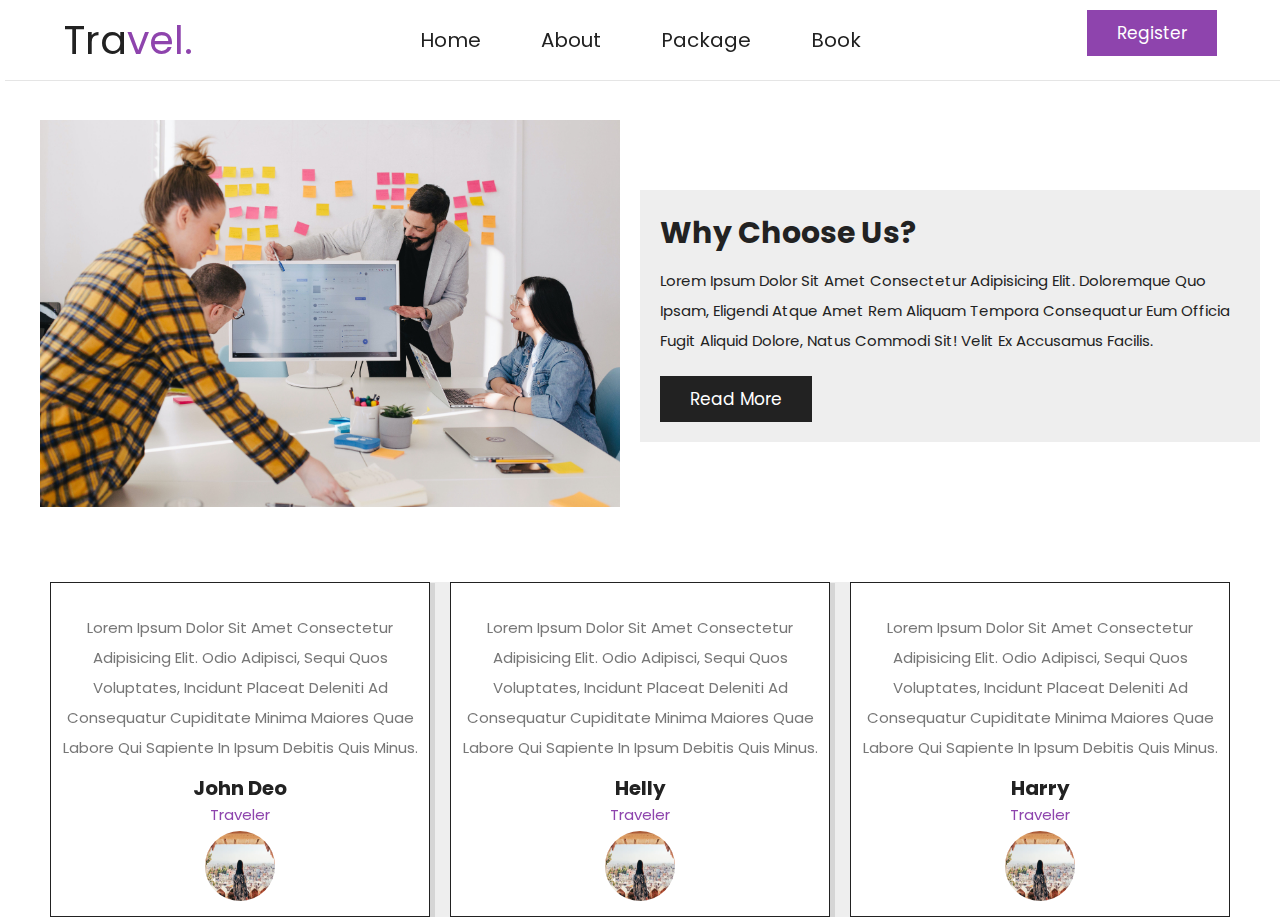
<file: about.html>
<!DOCTYPE html>
<html lang="en">

<head>
    <meta charset="UTF-8">
    <meta name="viewport" content="width=device-width, initial-scale=1.0">
    <title>Travel-Tour Website</title>
    <link rel="stylesheet" href="style.css">
    <link rel="stylesheet" href="script.js">
    <link rel="stylesheet" href="responsive.css">
    <link rel="stylesheet" href="https://cdn.jsdelivr.net/npm/swiper@11/swiper-bundle.min.css" />
    <link rel="stylesheet" href="https://cdnjs.cloudflare.com/ajax/libs/font-awesome/6.5.1/css/all.min.css"
        integrity="sha512-DTOQO9RWCH3ppGqcWaEA1BIZOC6xxalwEsw9c2QQeAIftl+Vegovlnee1c9QX4TctnWMn13TZye+giMm8e2LwA=="
        crossorigin="anonymous" referrerpolicy="no-referrer" />

        <link rel="stylesheet" href="https://cdn.jsdelivr.net/npm/swiper@11/swiper-bundle.min.css" />
    <link rel="preconnect" href="https://fonts.googleapis.com">
    <link rel="preconnect" href="https://fonts.gstatic.com" crossorigin>
   
    <link href="https://unpkg.com/aos@2.3.1/dist/aos.css" rel="stylesheet">
    <script src="https://unpkg.com/aos@2.3.1/dist/aos.js"></script>
    <link
        href="https://fonts.googleapis.com/css2?family=Archivo+Black&family=Bai+Jamjuree:wght@500&family=Cinzel:wght@500&family=Gruppo&family=Jost&family=Karla:wght@700&family=Maven+Pro&family=Merriweather+Sans:wght@700;800&family=Montserrat:wght@300&family=Noto+Sans&family=Nunito&family=Poppins:wght@400;500&family=Quicksand:wght@400;500&family=Rubik&family=Sedgwick+Ave+Display&family=Source+Code+Pro:wght@300;400&family=Suravaram&family=Varela+Round&display=swap"
        rel="stylesheet">

</head>


<style>

</style>

<body>
<section>
        <nav class="navbar background h-nav-resp" id="#home">
            <div class="name" data-aos="flip-left" data-aos-easing="ease-out-cubic" data-aos-duration="2000"><span
                    style="color: #222;">Tra</span><span style="color: #8e44ad;">vel.</span></div>
            <ul class="navlist v-class-resp">
                <li><a href="index.php">Home</a></li>
                <li><a href="about.php">About</a></li>
                <li><a href="package.php">Package</a></li>
                <li><a href="book.php">Book</a></li>
            </ul>
            <div class="rightnav v-class-resp">
            <button class="btn1">Register
                    <div class="profile">
                        <a href="login.php" class="login php">Login</a>
                        <a href="signup.php" class="signup php">Signup</a>
                        <a href="logout.php" class="logout php">logout</a>
                    </div>
                </button>
            </div>
            <div class="burger">
                <div class="line"></div>
                <div class="line"></div>
                <div class="line"></div>
            </div>
        </nav>
    </section>
    <!-- home-about -->
    <section class="home-about">

        <div class="image">
            <img src="image/about.jpg" alt="">
        </div>
        <div class="content">
            <h3>Why choose us?</h3>
            <p>Lorem ipsum dolor sit amet consectetur adipisicing elit. Doloremque quo ipsam, eligendi atque amet rem
                aliquam tempora consequatur eum officia fugit aliquid dolore, natus commodi sit! Velit ex accusamus
                facilis.</p>
            <a href="about.php" class="btn2">read more</a>
        </div>
    </section>


    <!-- review section starts -->

    <section class="reviews">
        <div class="swiper reviews-slider">
            <div class="swiper-wrapper">
                <div class="swiper-slide slide">
                    <div class="star">
                        <i class="fas fa-star"></i>
                        <i class="fas fa-star"></i>
                        <i class="fas fa-star"></i>
                        <i class="fas fa-star"></i>
                    </div>
                    <p>Lorem ipsum dolor sit amet consectetur adipisicing elit. Odio adipisci, sequi quos voluptates,
                        incidunt placeat deleniti ad consequatur cupiditate minima maiores quae labore qui sapiente in
                        ipsum debitis quis minus.</p>
                    <h3>john deo</h3>
                    <span>traveler</span>
                    <img src="image/package3.webp" alt="">
                </div>
                <div class="swiper-slide slide">
                    <div class="star">
                        <i class="fas fa-star"></i>
                        <i class="fas fa-star"></i>
                        <i class="fas fa-star"></i>
                        <i class="fas fa-star"></i>
                    </div>
                    <p>Lorem ipsum dolor sit amet consectetur adipisicing elit. Odio adipisci, sequi quos voluptates,
                        incidunt placeat deleniti ad consequatur cupiditate minima maiores quae labore qui sapiente in
                        ipsum debitis quis minus.</p>
                    <h3>helly</h3>
                    <span>traveler</span>
                    <img src="image/package3.webp" alt="">
                </div>
                <div class="swiper-slide slide">
                    <div class="star">
                        <i class="fas fa-star"></i>
                        <i class="fas fa-star"></i>
                        <i class="fas fa-star"></i>
                    </div>
                    <p>Lorem ipsum dolor sit amet consectetur adipisicing elit. Odio adipisci, sequi quos voluptates,
                        incidunt placeat deleniti ad consequatur cupiditate minima maiores quae labore qui sapiente in
                        ipsum debitis quis minus.</p>
                    <h3>harry</h3>
                    <span>traveler</span>
                    <img src="image/package3.webp" alt="">
                </div>
                <div class="swiper-slide slide">
                    <div class="star">
                        <i class="fas fa-star"></i>
                        <i class="fas fa-star"></i>
                        <i class="fas fa-star"></i>
                        <i class="fas fa-star"></i>

                    </div>
                    <p>Lorem ipsum dolor sit amet consectetur adipisicing elit. Odio adipisci, sequi quos voluptates,
                        incidunt placeat deleniti ad consequatur cupiditate minima maiores quae labore qui sapiente in
                        ipsum debitis quis minus.</p>
                    <h3>taylor swift</h3>
                    <span>scarlet lah</span>
                    <img src="image/package3.webp" alt="">
                </div>
                <div class="swiper-slide slide">
                    <div class="star">
                        <i class="fas fa-star"></i>
                        <i class="fas fa-star"></i>
                        <i class="fas fa-star"></i>
                    </div>
                    <p>Lorem ipsum dolor sit amet consectetur adipisicing elit. Odio adipisci, sequi quos voluptates,
                        incidunt placeat deleniti ad consequatur cupiditate minima maiores quae labore qui sapiente in
                        ipsum debitis quis minus.</p>
                    <h3>yure Karla</h3>
                    <span>traveler</span>
                    <img src="image/package3.webp" alt="">
                </div>
               
            </div>
            <div class="swiper-pagination"></div>
        </div>
      
    </section>

    <!-- ............................carosal................................. -->
   


    <!-- review section ends -->
    <?php include('footer.php'); ?>


</body>
<script src="script.js"></script>
<script>
    AOS.init();
</script>
<script src="https://cdn.jsdelivr.net/npm/swiper@11/swiper-bundle.min.js"></script>
<script>
    var swiper = new Swiper(".reviews-slider", {
    loop:true,
      spaceBetween: 20,
      autoHeight:true,
      grabCursor:true,
      breakpoints: {
        640: {
          slidesPerView: 1,
         
        },
        768: {
          slidesPerView: 2,
      
        },
        1024: {
          slidesPerView: 3,
      
        },
      },
    });
  </script>
<!-- home-about-end -->
</file>
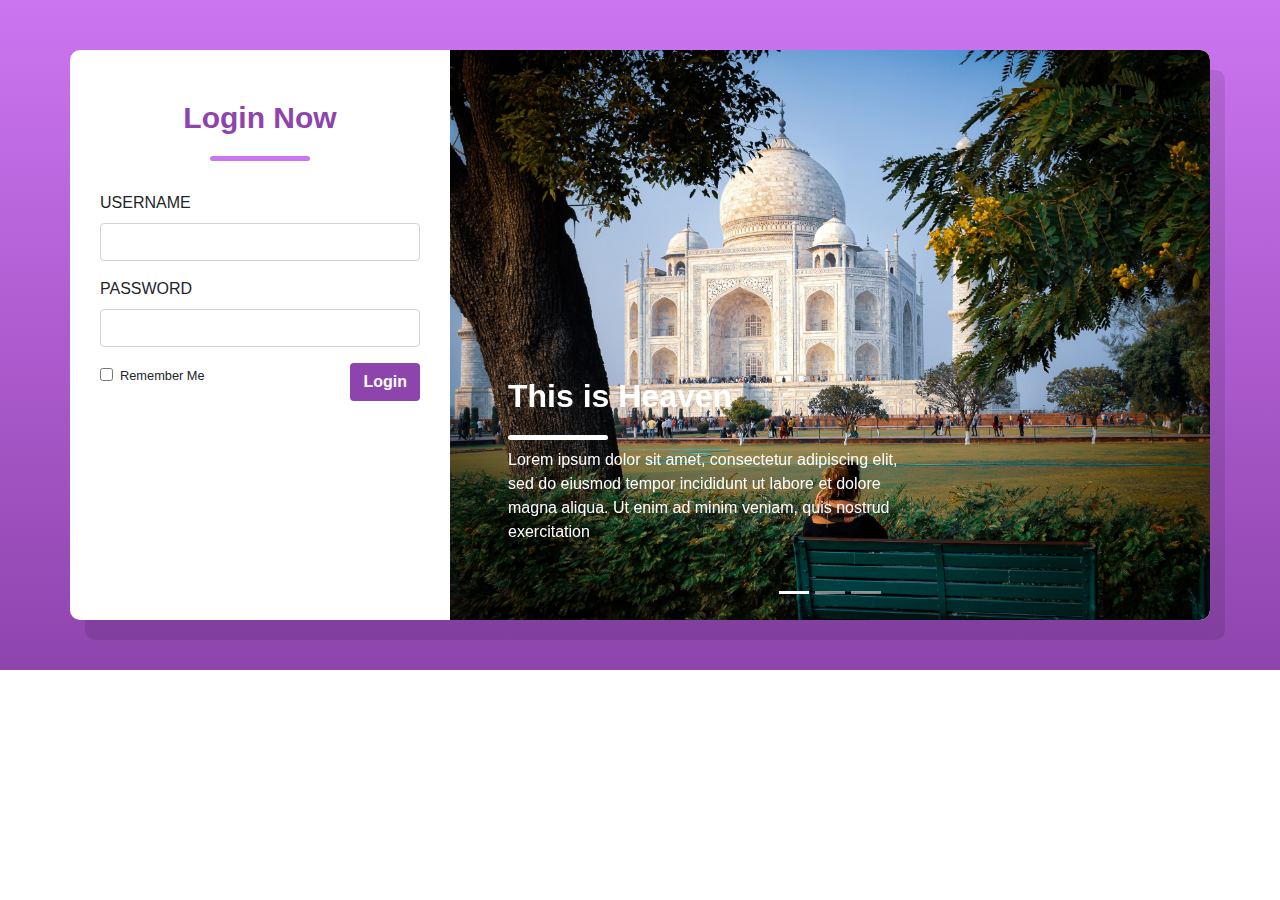
<file: login.html>
<?php 
session_start();
$con = mysqli_connect("localhost","root","","tourbooking");

if(isset($_POST['login'])){
$email = $_POST['email'];
$password = $_POST['password'];


$query="SELECT * FROM `registration` WHERE email ='$email' && password = '$password' ";
$run=mysqli_query($con,$query);

$count=mysqli_num_rows($run);
if($count==0)
{
    echo "invalid data";
}
else{
    $_SESSION['email']=$email;
    header("location:index.php");
}
}

?>





<!DOCTYPE html>
<html lang="en">
<head>
    <meta charset="UTF-8">
    <meta name="viewport" content="width=device-width, initial-scale=1.0">
    <title>login</title>
    <link href="//maxcdn.bootstrapcdn.com/bootstrap/4.1.1/css/bootstrap.min.css" rel="stylesheet" id="bootstrap-css">
<script src="//maxcdn.bootstrapcdn.com/bootstrap/4.1.1/js/bootstrap.min.js"></script>
<script src="//cdnjs.cloudflare.com/ajax/libs/jquery/3.2.1/jquery.min.js"></script>
<link rel="stylesheet" href="login.css">
</head>
<body>


<section class="login-block">
    <div class="container">
	<div class="row">
		<div class="col-md-4 login-sec">
		    <h2 class="text-center">Login Now</h2>
		    <form class="login-form" method="POST">
  <div class="form-group">
    <label for="exampleInputEmail1" class="text-uppercase">Username</label>
    <input type="text" class="form-control" placeholder="" name="email">
    
  </div>
  <div class="form-group">
    <label for="exampleInputPassword1" class="text-uppercase">Password</label>
    <input type="password" class="form-control" placeholder="" name="password">
  </div>
  
  
    <div class="form-check">
    <label class="form-check-label">
      <input type="checkbox" class="form-check-input">
      <small>Remember Me</small>
    </label>
    <button type="submit" class="btn btn-login float-right" name="login">Login</button>
  </div>
  
</form>

		</div>
		<div class="col-md-8 banner-sec">
            <div id="carouselExampleIndicators" class="carousel slide" data-ride="carousel">
                 <ol class="carousel-indicators">
                    <li data-target="#carouselExampleIndicators" data-slide-to="0" class="active"></li>
                    <li data-target="#carouselExampleIndicators" data-slide-to="1"></li>
                    <li data-target="#carouselExampleIndicators" data-slide-to="2"></li>
                  </ol>
            <div class="carousel-inner" role="listbox">
    <div class="carousel-item active">
      <img class="d-block img-fluid" src="image/package2.jpg" alt="First slide">
      <div class="carousel-caption d-none d-md-block">
        <div class="banner-text">
            <h2>This is Heaven</h2>
            <p>Lorem ipsum dolor sit amet, consectetur adipiscing elit, sed do eiusmod tempor incididunt ut labore et dolore magna aliqua. Ut enim ad minim veniam, quis nostrud exercitation</p>
        </div>	
  </div>
   

</section>
    
</body>
</html>
</file>
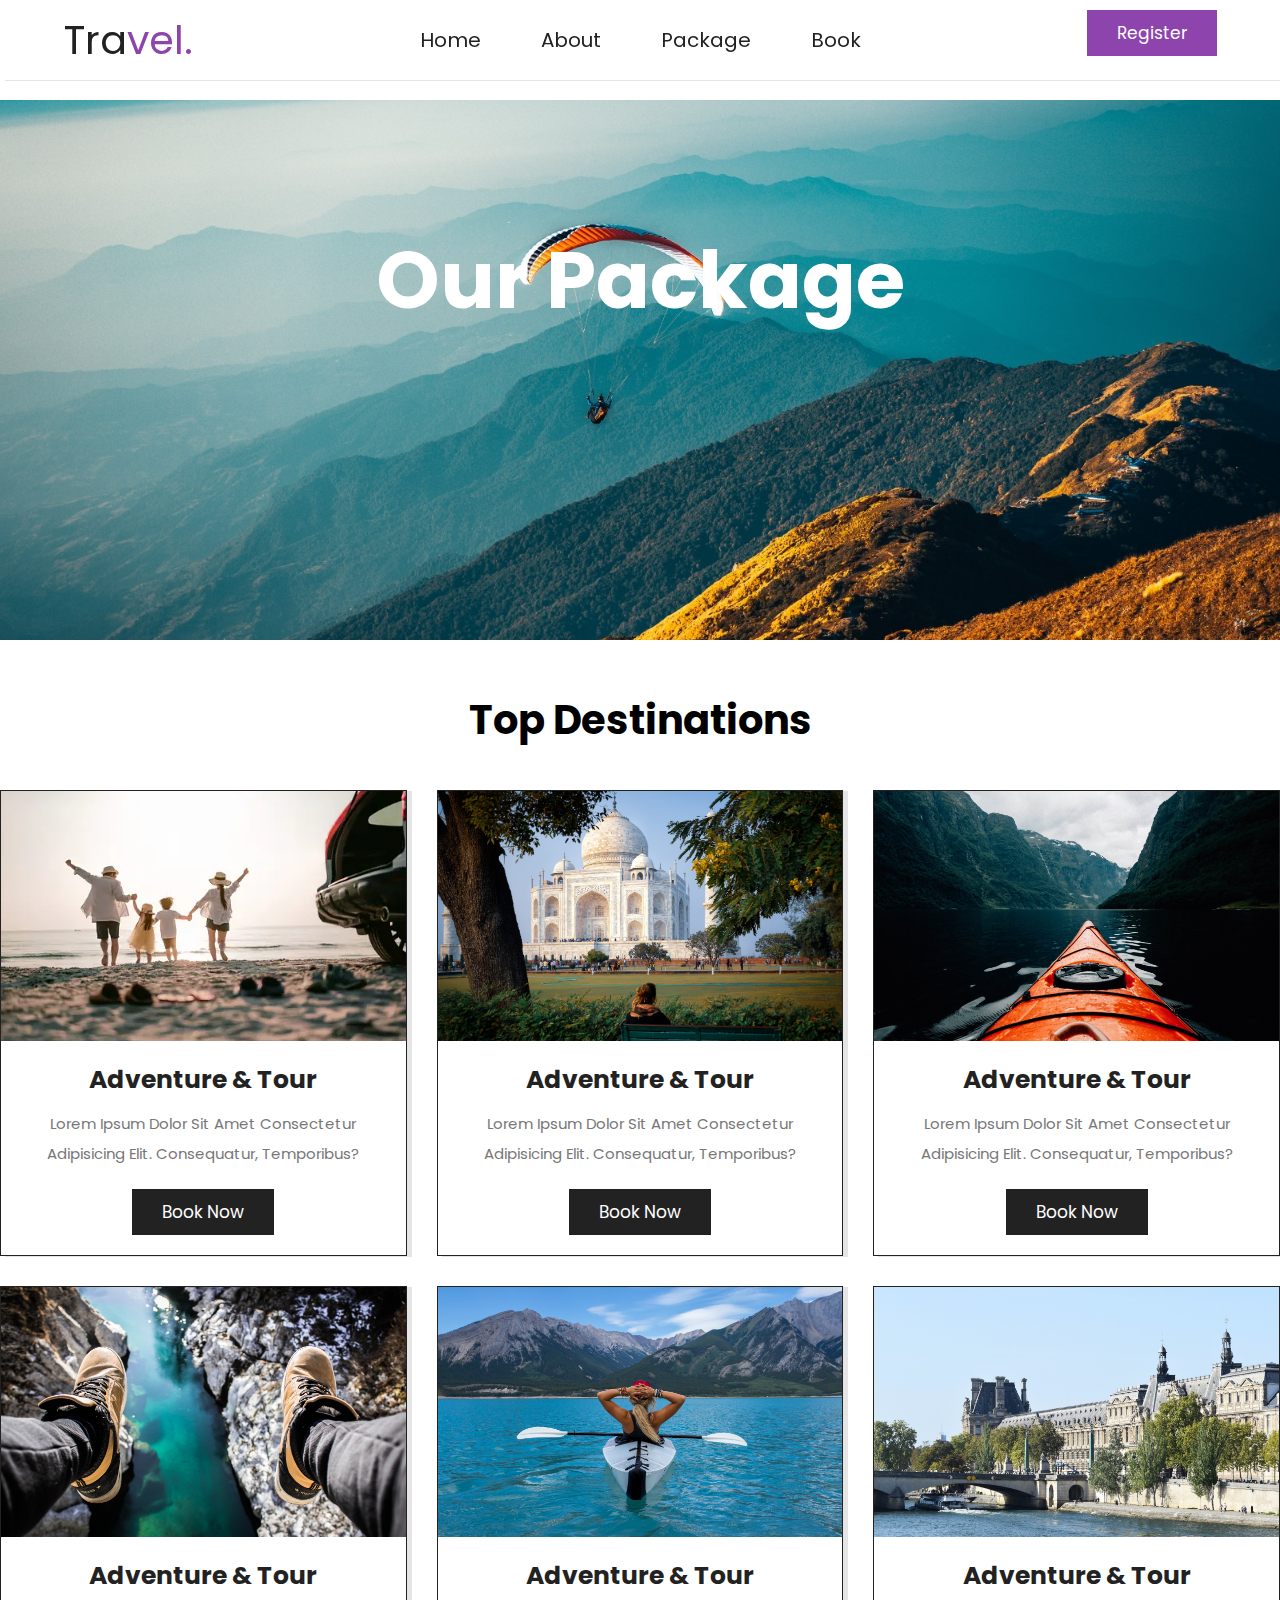
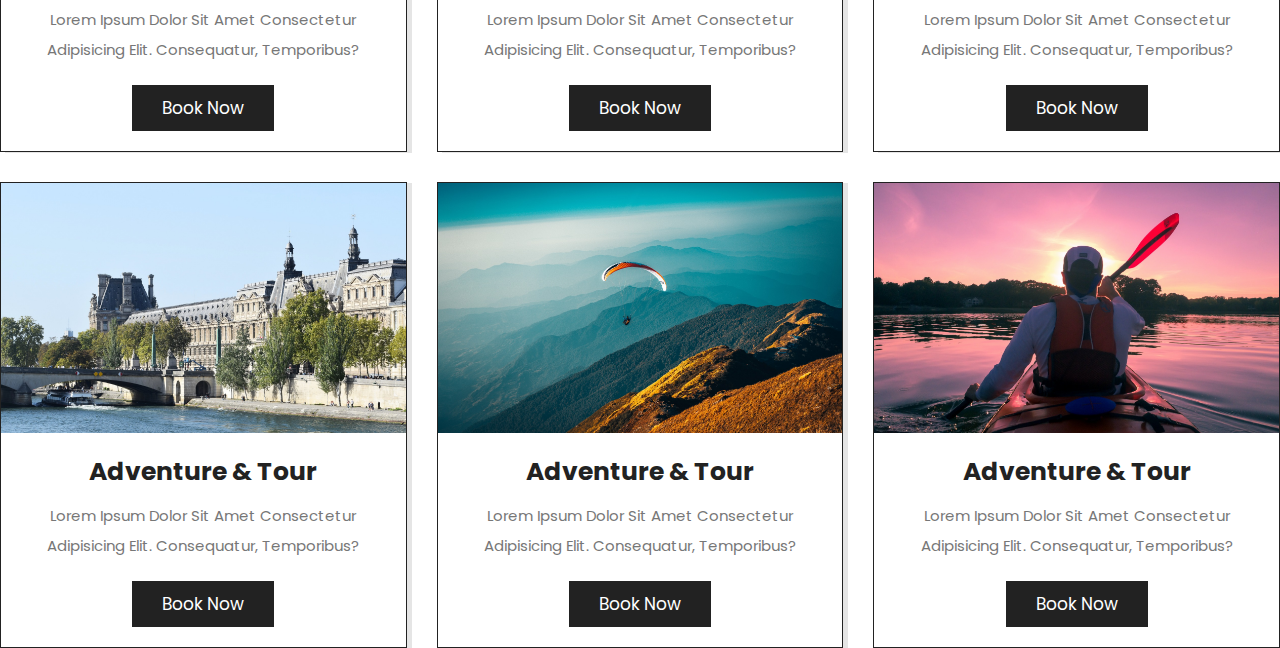
<file: package.html>
<!DOCTYPE html>
<html lang="en">

<head>
    <meta charset="UTF-8">
    <meta name="viewport" content="width=device-width, initial-scale=1.0">
    <title>Travel-Tour Website</title>
    <link rel="stylesheet" href="style.css">
    <link rel="stylesheet" href="package.css">
    <link rel="stylesheet" href="script.js">
    <link rel="stylesheet" href="https://cdn.jsdelivr.net/npm/swiper@11/swiper-bundle.min.css" />

    <link rel="stylesheet" href="https://cdnjs.cloudflare.com/ajax/libs/font-awesome/6.5.1/css/all.min.css"
        integrity="sha512-DTOQO9RWCH3ppGqcWaEA1BIZOC6xxalwEsw9c2QQeAIftl+Vegovlnee1c9QX4TctnWMn13TZye+giMm8e2LwA=="
        crossorigin="anonymous" referrerpolicy="no-referrer"/>

    <link rel="preconnect" href="https://fonts.googleapis.com">
    <link rel="preconnect" href="https://fonts.gstatic.com" crossorigin>
    <link rel="stylesheet" href="responsive.css">
    <link href="https://unpkg.com/aos@2.3.1/dist/aos.css" rel="stylesheet">
    <script src="https://unpkg.com/aos@2.3.1/dist/aos.js"></script>
    <link
        href="https://fonts.googleapis.com/css2?family=Archivo+Black&family=Bai+Jamjuree:wght@500&family=Cinzel:wght@500&family=Gruppo&family=Jost&family=Karla:wght@700&family=Maven+Pro&family=Merriweather+Sans:wght@700;800&family=Montserrat:wght@300&family=Noto+Sans&family=Nunito&family=Poppins:wght@400;500&family=Quicksand:wght@400;500&family=Rubik&family=Sedgwick+Ave+Display&family=Source+Code+Pro:wght@300;400&family=Suravaram&family=Varela+Round&display=swap"
        rel="stylesheet">

</head>
<body>
<section>
        <nav class="navbar background h-nav-resp" id="#home">
            <div class="name" data-aos="flip-left" data-aos-easing="ease-out-cubic" data-aos-duration="2000"><span
                    style="color: #222;">Tra</span><span style="color: #8e44ad;">vel.</span></div>
            <ul class="navlist v-class-resp">
                <li><a href="index.php">Home</a></li>
                <li><a href="about.php">About</a></li>
                <li><a href="package.php">Package</a></li>
                <li><a href="book.php">Book</a></li>
            </ul>
            <div class="rightnav v-class-resp">
            <button class="btn1">Register
                    <div class="profile">
                        <a href="login.php" class="login php">Login</a>
                        <a href="signup.php" class="signup php">Signup</a>
                        <a href="logout.php" class="">logout</a>
                    </div>
                </button>
            </div>
            <div class="burger">
                <div class="line"></div>
                <div class="line"></div>
                <div class="line"></div>
            </div>
        </nav>
    </section>

<!-- home package section start -->



<div class="heading heading-about" style="background: url(image/book5.jpeg) no-repeat;">
<h1 class="heading-title">our package</h1>
    
    </div>
    <section class="home-package">
    <h1 class="heading-title">Top Destinations</h1>
        <div class="box-container">
            <div class="box">
                <div class="image">
                    <img src="image/package1.webp" alt="">
                </div>
                <div class="content">
                    <h3>adventure & tour</h3>
                    <p>Lorem ipsum dolor sit amet consectetur adipisicing elit. Consequatur, temporibus?</p>
                    <a href="book.php" class="btn2">book now</a>
                </div>
            </div>
            <div class="box">
                <div class="image">
                    <img src="image/package2.jpg" alt="">
                </div>
                <div class="content">
                    <h3>adventure & tour</h3>
                    <p>Lorem ipsum dolor sit amet consectetur adipisicing elit. Consequatur, temporibus?</p>
                    <a href="book.php" class="btn2">book now</a>
                </div>
            </div>
            <div class="box">
                <div class="image">
                    <img src="image/book1.jpeg" alt="">
                </div>
                <div class="content">
                    <h3>adventure & tour</h3>
                    <p>Lorem ipsum dolor sit amet consectetur adipisicing elit. Consequatur, temporibus?</p>
                    <a href="book.php" class="btn2">book now</a>
                </div>
            </div>
            <div class="box">
                <div class="image">
                    <img src="image/book2.jpeg" alt="">
                </div>
                <div class="content">
                    <h3>adventure & tour</h3>
                    <p>Lorem ipsum dolor sit amet consectetur adipisicing elit. Consequatur, temporibus?</p>
                    <a href="book.php" class="btn2">book now</a>
                </div>
            </div>
            <div class="box">
                <div class="image">
                    <img src="image/book3.jpeg" alt="">
                </div>
                <div class="content">
                    <h3>adventure & tour</h3>
                    <p>Lorem ipsum dolor sit amet consectetur adipisicing elit. Consequatur, temporibus?</p>
                    <a href="book.php" class="btn2">book now</a>
                </div>
            </div>
            <div class="box">
                <div class="image">
                    <img src="image/book4.jpeg" alt="">
                </div>
                <div class="content">
                    <h3>adventure & tour</h3>
                    <p>Lorem ipsum dolor sit amet consectetur adipisicing elit. Consequatur, temporibus?</p>
                    <a href="book.php" class="btn2">book now</a>
                </div>
            </div>
            <div class="box">
                <div class="image">
                    <img src="image/book4.jpeg" alt="">
                </div>
                <div class="content">
                    <h3>adventure & tour</h3>
                    <p>Lorem ipsum dolor sit amet consectetur adipisicing elit. Consequatur, temporibus?</p>
                    <a href="book.php" class="btn2">book now</a>
                </div>
            </div>
            <div class="box">
                <div class="image">
                    <img src="image/book5.jpeg" alt="">
                </div>
                <div class="content">
                    <h3>adventure & tour</h3>
                    <p>Lorem ipsum dolor sit amet consectetur adipisicing elit. Consequatur, temporibus?</p>
                    <a href="book.php" class="btn2">book now</a>
                </div>
            </div>
            <div class="box">
                <div class="image">
                    <img src="image/book6.jpeg" alt="">
                </div>
                <div class="content">
                    <h3>adventure & tour</h3>
                    <p>Lorem ipsum dolor sit amet consectetur adipisicing elit. Consequatur, temporibus?</p>
                    <a href="book.php" class="btn2">book now</a>
                </div>
            </div>

        </div>
        <!-- <div class="load-more"><a href="package.php" class="btn2">load more</a></div> -->
    </section>
    <!-- home package section end-->    
 <!-- footer -->

 <?php include('footer.php') ?>
</body>
<script src="script.js"></script>
<script>
    AOS.init();
</script>

</html>
</file>
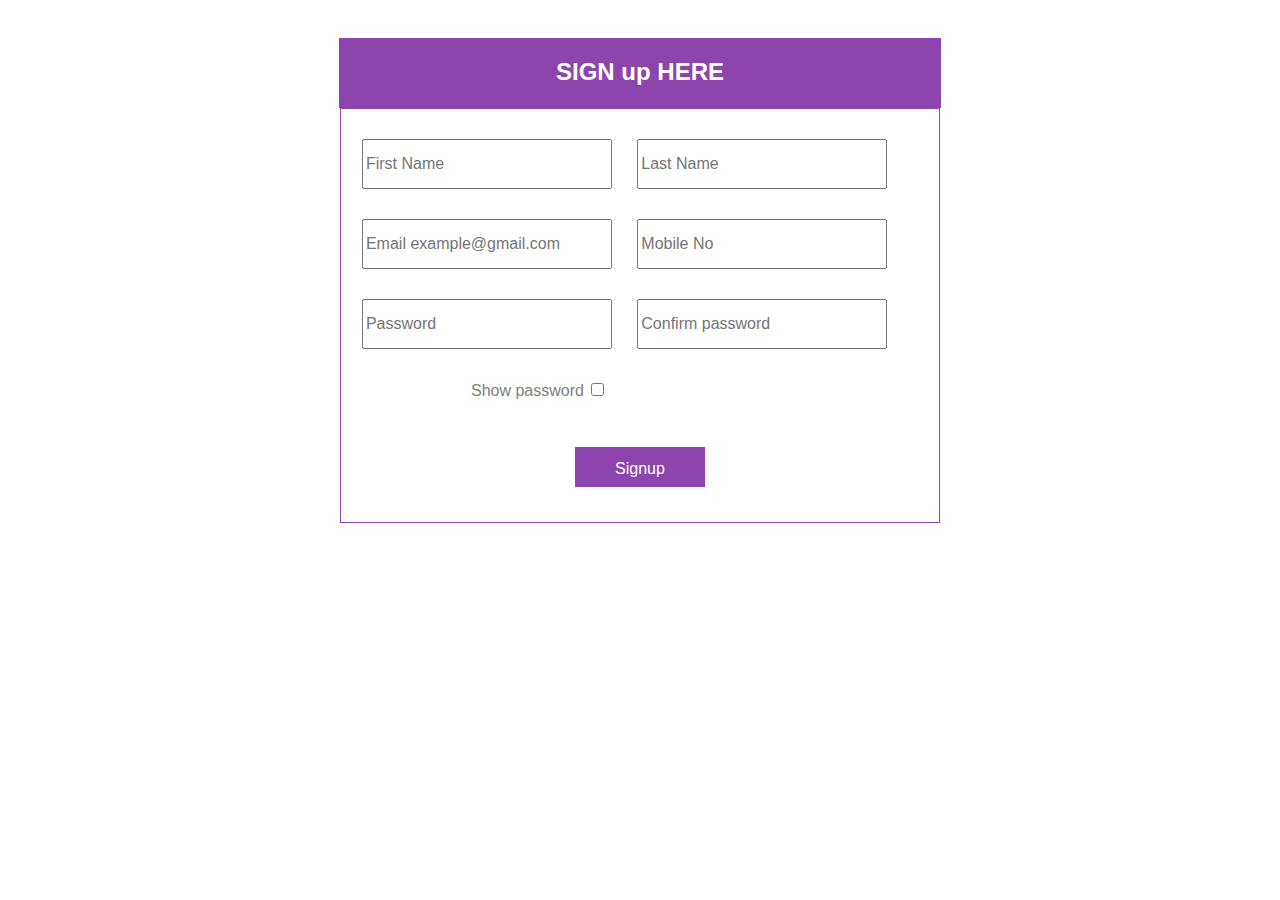
<file: signup.html>
<?php
$con = mysqli_connect("localhost","root","","tourbooking");

if(isset($_POST['submit'])){

$firstname = $_POST['firstname'];
$lastname = $_POST['lastname'];
$email = $_POST['email'];
$phone = $_POST['phone'];
$password = $_POST['password'];
$confirmpassword = $_POST['confirmpassword'];


$query = "INSERT INTO `registration`(`firstname`, `lastname`, `email`, `phone`, `password`, `confirmpassword`) VALUES ('$firstname','$lastname','$email','$phone','$password','$confirmpassword')";

$run = mysqli_query($con,$query);
header("location:index.php");
}
?>

<!DOCTYPE html>
<html lang="en">
<head>
    <meta charset="UTF-8">
    <meta name="viewport" content="width=device-width, initial-scale=1.0">
    <title>Document</title>
    <link href="//maxcdn.bootstrapcdn.com/bootstrap/4.1.1/css/bootstrap.min.css" rel="stylesheet" id="bootstrap-css">
<script src="//maxcdn.bootstrapcdn.com/bootstrap/4.1.1/js/bootstrap.min.js"></script>
<script src="//cdnjs.cloudflare.com/ajax/libs/jquery/3.2.1/jquery.min.js"></script>
<link rel="stylesheet" href="signup.css">

</head>
<body>





<div id="titile">
	<h4><strong class="heading">SIGN up HERE</strong></h4>
	
</div>
 <div id="form-container">
 	<form method="post"  action="#" method="post" onsubmit="return validation();">
 		<div>
 			<input type="text" id="firstname" name="firstname" placeholder="First Name" autocomplete="off"/>
 			<input type="text" id="lastname" name="lastname" placeholder="Last Name" autocomplete="off" />
 		</div>

 		<div>
 			<input type="text" id="email" name="email" placeholder="Email example@gmail.com" autocomplete="off" />
 			<span id="erro"></span>
 			<input type="number" id="email" name="phone" placeholder="Mobile No" autocomplete="off"/>
 			
 		</div>


        <div>
 			<input type="password" id="password" name="password" placeholder="Password" autocomplete="off" />
 			<input type="password" id="confirmpassword" name="confirmpassword" placeholder="Confirm password" autocomplete="off" />
 		</div>

 		<div id="show-password"><label>Show password</label><input type="checkbox" name="checkbox" onclick="show()" /></div>
      
 		<div class="btn">
 			
 			<input type="submit" name="submit" id="submit" value="Signup"/>
 			
 		</div>
 	</form>
 </div>
 <div id="password-message">
 	<h4>Please password must contain the following</h4>
 	<p id="uppercase" class="invalid"><b>A lowercase letter</b></p>
 	<p id="lowercase" class="invalid"><b>A uppercase letter</b></p>
 	<p id="digit" class="invalid"><b>A number</b></p>
 	<p id="lengths" class="invalid"><b>Length must be between 8 to 20</b></p>
 	
 </div>
 </body>

<script>

function show(){

var password = document.getElementById("password");
var confirmpassword = document.getElementById("confirmpassword");

if(password.type === "password"){
    password.type = "text";
}else{
    password.type = "password";
}

if(confirmpassword.type === "password"){
    confirmpassword.type = "text";
}else{
    confirmpassword.type = "password";
}


}


var password = document.getElementById("password");

password.onfocus = function() {
document.getElementById("password-message").style.display = "block";
}

password.onblur = function() {
document.getElementById("password-message").style.display = "none";
}

password.onkeyup = function(){

var uppercases = /[a-z]/g;
if (password.value.match(uppercases)){
uppercase.classList.remove("invalid");
uppercase.classList.add("valid");
}else{
uppercase.classList.remove("valid");
uppercase.classList.add("invalid");
}

var lowercases = /[A-Z]/g;
if (password.value.match(lowercases)){
lowercase.classList.remove("invalid");
lowercase.classList.add("valid");
}else{
lowercase.classList.remove("valid");
lowercase.classList.add("invalid");
}


var numbers = /[0-9]/g;
if (password.value.match(numbers)){
digit.classList.remove("invalid");
digit.classList.add("valid");
}else{
digit.classList.remove("valid");
digit.classList.add("invalid");
}

if((password.value.length >= 8) && (password.value.length <= 20)) {
    lengths.classList.remove("invalid");
    lengths.classList.add("valid");
}else{
    lengths.classList.remove("valid");
    lengths.classList.add("invalid");
}
}



function validation(){


var firstname = document.getElementById("firstname").value;
var lastname = document.getElementById("lastname").value;
var email = document.getElementById("email").value;
var password = document.getElementById("password").value;
var confirmpassword = document.getElementById("confirmpassword").value;
var atpos = email.indexOf("@");
var dotpos = email.lastIndexOf(".");






if(firstname === "" || lastname === ""){
    document.getElementById("erro").innerHTML = "*Please fill in both first and last name*";
    return false;
}

if(!isNaN(firstname) || !isNaN(firstname)){
    document.getElementById("erro").innerHTML = "*Name cannot be only numbers or digits*";
    return false;
}

if(firstname.length<3 || lastname.length<3 || firstname.length>15 || lastname.length>15 ){
    document.getElementById("erro").innerHTML = "*name must be between 3-15 characters*";
    return false;
}


if(email === ""){
    document.getElementById("erro").innerHTML = "*Please fill in email*";
    return false;
}

if(email.length<8 || email.length>30){
    document.getElementById("erro").innerHTML = "*Email must be between 8 to 30 characters*";
    return false;
}

if(atpos<1 || dotpos<atpos+2 || dotpos+2>=length.email){
    document.getElementById("erro").innerHTML = "*Email erro: fill in email in proper format*";
    return false;
}


if(password === "" || confirmpassword === ""){
    document.getElementById("erro").innerHTML = "*Please fill in both password*";
    return false;
}

if(password != confirmpassword){
    document.getElementById("erro").innerHTML = "*Both password have to match*";
    return false;
}

var incorrect = /[a-zA-Z][0-9]/g;
if(password.match(incorrect)){
    return true;
}else{
    document.getElementById("erro").innerHTML = "*incorrect password*";
    return false;
}


}

var confirmpassword = document.getElementById("confirmpassword");

confirmpassword.onfocus = function() {
document.getElementById("password-message").style.display = "block";
}

confirmpassword.onblur = function() {
document.getElementById("password-message").style.display = "none";
}

confirmpassword.onkeyup = function(){

var uppercases = /[a-z]/g;
if (confirmpassword.value.match(uppercases)){
uppercase.classList.remove("invalid");
uppercase.classList.add("valid");
}else{
uppercase.classList.remove("valid");
uppercase.classList.add("invalid");
}

var lowercases = /[A-Z]/g;
if (confirmpassword.value.match(lowercases)){
lowercase.classList.remove("invalid");
lowercase.classList.add("valid");
}else{
lowercase.classList.remove("valid");
lowercase.classList.add("invalid");
}


var numbers = /[0-9]/g;
if (confirmpassword.value.match(numbers)){
digit.classList.remove("invalid");
digit.classList.add("valid");
}else{
digit.classList.remove("valid");
digit.classList.add("invalid");
}

if((confirmpassword.value.length >= 8) && (confirmpassword.value.length <= 20)) {
    lengths.classList.remove("invalid");
    lengths.classList.add("valid");
}else{
    lengths.classList.remove("valid");
    lengths.classList.add("invalid");
}
}




</script>
</html>
</file>
<file: style.css>
:root{
    --main-color:#8e44ad;
    --black:#222;
    --white:#fff;
    --light-black:#777;
    --light-white:#fff9;
    --footer-bg:rgba(18, 18, 39, 0.854);
    --dark-bg:rgba(0,0,0,0.7);
    --light-bg:#eee;
    --border: .1rem solid var(--black);
    --box-shadow:0.5rem .1rem rgba(0,0,0,0.1);
    --text-shadow:0 1.5rem 3rem rgba(0,0,0,0.3);
}

*{
    font-family: 'Poppins',sans-serif;
    margin: 0;
    padding: 0;
    box-sizing: border-box;
    outline: none; border: none;
    text-decoration: none;
    text-transform: capitalize;
}
body{
    
    /* background-image: url('image/img-back-home.jpg'); */
    background-position: center;
    background-repeat: no-repeat;
    background-size: cover;
    width: 100vw;
    height: 100vh;
    aspect-ratio: 16/9;
   
    
}
html{
font-size: 62.5%;
overflow-x: hidden;
    scroll-behavior: smooth;
}

html::-webkit-scrollbar{
    width: 1rem;
}

html::-webkit-scrollbar-track{
background-color: var(--white);
}

html::-webkit-scrollbar-thumb{
background-color: var(--main-color);
}

.name {
 
    font-size: 40px;
    width: 20%;
    padding: 10px 30px;
    font-family: 'Varela Round', sans-serif;
    text-align: center;
}
.btn1{
    display: inline-block;
    background: var(--main-color);
    margin-top: 1rem;
    color: var(--white);
    font-size: 1.7rem;
    padding: 1rem 3rem;
    cursor: pointer;
}
.btn2{
    display: inline-block;
    background: var(--black);
    margin-top: 1rem;
    color: var(--white);
    font-size: 1.7rem;
    padding: 1rem 3rem;
    cursor: pointer;
}
.btn2:hover{
    background: var(--main-color);
}
.navbar {
    /* border: 2px solid yellow; */
    
    display: flex;
    left: 0;
    right: 0;
    z-index: 1000;
    background-color: var(--white);
    top: 0;
    box-shadow: var(--box-shadow);
    position: sticky;
}

.navlist li {
    align-items: center;
    padding: 10px 30px;
    list-style: none;
    font-size: 20px; 
   
    font-family: 'Jost', sans-serif;

}

.background {
    /* the perimeter is between 0.0(fully transparent) 1.0(fully opaque) */
    background: rgba(#8e44ad, 0.7) url('image/background-image.jpg');
    background-size: cover;
    background-blend-mode: darken;
}

.navlist li a{
    position: relative;
    text-decoration: none;
    color: var(--black);
}

.navlist li a::after{
    content: '';
    width: 0%;
    height: 3px;
    background-color: var(--main-color);
    position: absolute;
    left: 0;
    bottom: -6px;
    transition: 0.5s;
}

.navlist li a:hover::after {
    width: 100%;

}

.navlist{
    /* border: 2px solid red; */
    max-width: 60%;
    margin: auto;
    display: flex;
}

.rightnav{
    /* border: 2px solid yellow;  */
    width: 20%;
    text-align: center;
}

.rightnav a i{
    padding: 25px 10px;
}
.profile{
    position: absolute;
        transition:0.8s;
        height: 150px;
        background-color: var(--main-color);
        overflow: hidden;
        opacity: 0;
        right: 10%;
        top: 100%;
        width: 120px;
    }

    .profile a{
    display: block;
    padding: 10px 10px;
    color: white;
    font-weight: 500;
    transition: 0.5s;
    }

    .profile a:hover{
    transform: scale(1.1);
    }

    .rightnav:hover .profile{
    opacity: 1;
    visibility: visible;
    right: 5%;
    }

    /* ................profile end............... */

.line {
    background-color: var(--light-white);
    width: 33px;
    height: 4px;
    margin: 5px;
}

.burger {
    display: none;
}
.line {
    background-color: var(--white);
    width: 33px;
    height: 4px;
    margin: 5px;
}

.burger {
    display: none;
}
/* home */

.home{
    padding: 0;
}

.home .slide{
    text-align: center;
    padding: 2rem;
    display: flex;
    align-items: center;
    justify-content: center;
    background-size: cover !important;
    background-position: center !important;
     min-height: 60rem;

}
.home .slide .content{
    width: 85rem;
}
.home .slide .content h3{
    font-size: 6vw;
    color: var(--white);
    text-transform: uppercase;
    line-height: 1;
    text-shadow: var(--text-shadow);
    padding: 1rem 0rem;
    animation: fadeIn .3s linear backwards .4s;
}

.home .slide .content span{
    display: block;
    font-size: 2.2rem;
    color: var(--white);
    padding-bottom: 1rem;
    animation: fadeIn .3s linear backwards .2s;
}
.home .slide .content .btn{
    animation: fadeIn .3s linear backwards .6s;
}

 .home .swiper-button-next, 
 .home.swiper-button-prev{
top: inherit;
left: inherit;
bottom: 0;
right: 0;
height: 7rem;
width: 7rem;
background: var(--white );
color: var(--black);
 }
 .home .swiper-button-next:hover, 
 .home .swiper-button-prev:hover{
    background: var(--main-color);
    color: var(--white);
 }
 .home .swiper-button-next::after, 
 .home .swiper-button-prev::after{
    font-size: 2rem;
 }
 .home .swiper-button-prev{
    right: 6rem;
 }
 
@keyframes fadeIn{
    0%{
        transform: scale(0);
        opacity: 0;
    }
}

/* services */
.heading-title{
    text-align: center;
    font-size: 4rem;
    padding: 2rem;
    margin: 2rem;
}
.services .box-container{
    display: grid;
    grid-template-columns: repeat(auto-fit,minmax(16rem,1fr));
    gap: .5rem;
    margin: 3rem;
}
.services .box-container .box{
    padding: 3rem 2rem;
    margin: 2rem;
    text-align: center;
    background: var(--main-color);
    cursor: pointer;
}
.services .box-container .box:hover{
    background: var(--black);
    text-align: center;
    background: var(--main-color);
}
.services .box-container .box img{
    height: 6rem;
}
.services .box-container .box h3{
    color: var(--white);
    font-size: 1.7rem;
    padding-top: 1rem;
}

/* home-about */
.home-about{
    margin: 2rem;
    display: flex;
    align-items: center;
}
.home-about .image{
    flex:1 1 41rem;
    padding: 2rem;
}
.home-about .image img{
    width: 100%;
}
.home-about .content{
    flex:1 1 41rem;
    padding: 3rem;
    background: var(--light-bg);
}

.home-about .content{
    flex:1 1 41rem;
    padding: 2rem;
}

.home-about .content h3{
font-size: 3rem;
color: var(--black);
}

.home-about .content p{
font-size: 1.5rem;
padding: 1rem 0;
line-height: 2;
color: var(--black);
}

.home-about .content h3{
font-size: 3rem;
color: var(--black);
}
/* home-about-end */


/* home package section start */
.home-package .box-container{
    display: grid;
    grid-template-columns: repeat(auto-fit,minmax(30rem,1fr));
    gap: 3rem;
}

.home-package .box-container .box{
border: var(--border);
box-shadow: var(--box-shadow);
background: var(--white);  
}

.home-package .box-container .image{
    height: 25rem; 
    overflow: hidden;
}

.home-package .box-container .box:hover .image img{
    transform: scale(1.1);
}

.home-package .box-container .image img{
    height: 100%;
    width: 100%;
    object-fit: cover;
    transition: .2s linear;
}

.home-package .box-container .box .content{
    padding: 2rem;
    text-align: center;
}

.home-package .box-container .box:hover image img{
    transform: scale(1.1);
}

.home-package .box-container .box .content h3{
    font-size: 2.5rem;
    color: var(--black);
}

.home-package .box-container .box .content p{
    font-size: 1.5rem;
    color: var(--light-black);
    line-height: 2;
    padding: 1rem 0;
}
.load-more{
    text-align: center;
}
/* home package section end */

/* home offer section starts */

.home-offer{
    margin-top: 3rem;
    text-align: center;
    background-color: var(--light-bg);
    padding: 1rem;
}

.home-offer .content{
 
max-width: 70rem;
margin: 0 auto;
}

.home-offer .content h3{
    font-size: 3rem;
    color: var(--black);
}
.home-offer .content p{
    font-size: 1.5rem;
    color: var(--light-black);

    line-height: 2;
    padding: 1rem 0;
}
/* home offer section ends */


/* ....footer.... */
.footer{
   background: url(image/footer-img.jpg) no-repeat;
   background-size: cover;
   background-position: center;
   
}
.footer .box-container{
    padding: 3rem;
    display: grid;
    grid-template-columns: repeat(auto-fit,minmax(25rem,1fr));
    gap: .5rem;
}

.footer .box-container .box h3{
    color: var(--white);
    font-size: 2rem;
padding-bottom: 2rem;
display: block;
}
.footer .box-container .box a{
    color: var(--light-white);
    font-size: 1.5rem;
padding-bottom: .5rem;
display: block;
}
.footer .box-container .box a i{
    color: var(--main-color);
    padding-right: .5rem;
    transition: .2 linear;
}

.footer .box-container .box a:hover i{
padding-right: 2rem;
}

.footer .credit{
text-align: center;
padding-top: 3rem;
padding-bottom: 2rem;
border-top: .1rem solid var(--light-white);
font-size: 1.5rem;
color: var(--white);

}
.footer .credit span{
color: var(--main-color);
}

/* reviews section starts */
.reviews{
background: var(--light-bg);
margin: 5rem;
}
.reviews .slide{
    padding: 1rem;
    border: var(--border);
    background: var(--white);
    text-align: center;
    box-shadow: var(--box-shadow);
}
.reviews .slide .star{
    padding-bottom: 1rem;
}
.reviews .slide .star i{
    font-size: 1.7rem;
    color: var(--main-color);
}
.reviews .slide h3{
    font-size: 2rem;
    color: var(--black);
}

.reviews .slide  p{
    font-size: 1.5rem;
    color: var(--light-black);
    line-height: 2;
    padding: 1rem 0;
}
.reviews .slide span{
    font-size: 1.5rem;
    color: var(--main-color);
    display: block;
}

.reviews .slide img{
    height: 7rem;
    width: 7rem;
    border-radius: 50%;
    margin-top: .5rem;
}
/* reviews section ends */

.booking .book-form .flex{

    display: flex;
    flex-wrap: wrap;
    gap:2rem 0;
    margin: 3rem;
}
.booking .book-form .flex .inputbox{
margin: 0 1rem;
 flex:50rem;
}
.booking .book-form .flex .inputbox input{
width: 100%;
padding: 1.2rem 1.4rem;
font-size: 1.6rem;
color: var(--light-black);
margin-top: 1.5rem;
border: var(--border);
text-transform: none;
 
}
.book-title{
    padding: 3rem;
}
.booking .book-form .flex .inputbox input:focus{
background: var(--black);
color: var(--white);
}
.booking .book-form .flex .inputbox input:focus::placeholder{

color: var(--light-white);
}
.booking .book-form .flex .inputbox span{
font-size: 1.5rem;
color:var(--light-black);
}
.booking .book-form .btn2{
margin-top: 1rem;
margin-bottom:1rem;
margin-left:1rem ;
}
.heading-about{
height: 60vh;
background-position: center !important;
background-repeat: no-repeat !important;
background-size: cover !important;

}
.heading-about h1{
    font-size: 8rem;
    text-align: center;
    padding-top: 12rem;
    color: white;
    transition: 0.5s;
}
.heading-about h1:hover{
transform: scale(1.1);
    
}
</file>
<file: responsive.css>
/* ......home-responsive...... */
@media only screen and (max-width: 977px) {
    .name {
        font-family: 'Varela Round', sans-serif;
    }

    .navlist {
        align-items: center;
        flex-direction: column;
     
    }

    .navlist li a{
        font-size: 25px;
        flex-direction: column;
        font-family: 'Jost', sans-serif;
        color: var(--white);
    }

    .navbar {
        transition: all 0.4s ease-out;
        height: 430px;
        flex-direction: column;
        background-image: linear-gradient(to left, rgba(255, 47, 168, 0.498), rgba(255, 62, 175, 0.292));
    }

    .rightnav {
        margin: auto;
    }

    .burger {
        display: block;
        cursor: pointer;
        position: absolute;
        margin: 10px;
        right: -1px;
    }

    .h-nav-resp {
        height: 70px;
    }

    .v-class-resp {
        opacity: 0; 
    }
}

@media only screen and (max-width: 550px){
    .rightnav {
        /* border: 2px solid yellow; */
        width: 45%;
        text-align: center;
    }
}

@media only screen and (max-width: 450px){
    .rightnav {
        /* border: 2px solid yellow; */
        width: 35%;
        text-align: center;
    }
}


@media only screen and (max-width: 950px) {
    .home-about{
      flex-direction: column;
}
}

@media only screen and (max-width: 600px)
{
    .home-about .image {
        flex: 1 1 24rem !important;
        padding: 2rem;
    }
}

/* package */

@media only screen and (max-width: 800px){
    .home-package .box-container{
        display: grid;
        grid-template-columns: repeat(auto-fit,minmax(30rem,1fr));
        gap: 3rem;
        margin: 5rem;
    }
    
}
</file>
<file: package.css>
.home-package .box-container{
    display: grid;
    grid-template-columns: repeat(auto-fit,minmax(30rem,1fr));
    gap: 3rem;
}

.home-package .box-container .box{
border: var(--border);
box-shadow: var(--box-shadow);
background: var(--white);
/* display: none; */
}
/* .home-package .box-container .box:nth-child(1),
.home-package .box-container .box:nth-child(2),
.home-package .box-container .box:nth-child(3),
.home-package .box-container .box:nth-child(4),
.home-package .box-container .box:nth-child(5),
.home-package .box-container .box:nth-child(6){

display: inline-block;
} */

.home-package .box-container .image{
    height: 25rem;
    overflow: hidden;
 
}

.home-package .box-container .box:hover image img{
    transform: scale(1.1);
}

.home-package .box-container .image img{
    height: 100%;
    width: 100%;
    object-fit: cover;
    transition: .2s linear;
}

.home-package .box-container .box .content{
    padding: 2rem;
    text-align: center;
}

.home-package .box-container .box:hover .image img{
    transform: scale(1.1);
}

.home-package .box-container .box .content h3{
    font-size: 2.5rem;
    color: var(--black);
}

.home-package .box-container .box .content p{
    font-size: 1.5rem;
    color: var(--light-black);
    line-height: 2;
    padding: 1rem 0;
}
.load-more{
    text-align: center;
    margin-bottom: 2rem;
}
.heading-title{
  padding-top: 3rem;
}
</file>
<file: signup.css>
body {
	margin-top: 3%;
}


#form-container {
	/* margin-left: 28%; */
    margin: auto;
	width: 600px;
	height: fit-content;
	background-color: none;
	border: 1px #8e44ad solid;
}
#titile {
	/* margin-left: 28%; */
    margin: auto;
 padding: 20px 25px;
 padding-bottom:50px;
	width: 602px;
	height: 30px;
	background-color: #8e44ad;
}

input[type="text"], input[type="password"],input[type="number"] {
	width: 250px;
	height: 50px;
	margin-top: 30px;
	margin-left: 3.50%;

}

input[type="submit"] {
	width: 500px;
	height: 30px;
	background-color: #8e44ad;
	color: white;
	border: none;
	margin-top: 10px;
	margin-left: 50px;
	cursor: pointer;

}

input[type="submit"]:hover {
	background-color: #8e44ad;
}

fieldset{
	width: 600px;
	/* margin-left: 28%; */
	height: 200px;
	margin-top: 15%;
}

h4 {
	color: white;
	text-align: center;
}

#show-password {
	margin-left: 130px;
	font-family: sans-serif;
    margin-top: 5%;
  
}

span {
	color: white;
	background-color: #f34747c7;
	border-bottom: 3px solid red;
}

input[type="checkbox"]{
	cursor: pointer;
}

#password-message {
	/* margin-left: 28%; */
	width: 600px;
	height: 200px;
	background-color: solid;
	border: 1px solid var(#8e44ad);
	display: none;
	margin-top: 1px;

}

.invalid {
	color: red;
}

.invalid:before {
	position: relative;
	left: -35px;
	content: "✖";
}


.valid {
	color: green;
}

.valid:before {
	position: relative;
	left: -35px;
	content: "✔";
}

h4 {
	text-align: center;
}

p {
	margin-left: 50px;
}

label {
	color: gray;
	font-style: bold;
}

#signup {
	font-family: sans-serif;
    
   
}
#submit{
margin: 5% auto;
width: fit-content;
padding-top: 10px;
padding-bottom:30px;
padding-left: 40px;
padding-right: 40px;

}

a {
	text-decoration-style: double;
	text-decoration-line: unset;
	text-rendering: auto;
}

input[type="checkbox"] {
    margin-left: 7px;
}
.btn{

    display: flex;
    justify-content: center;
}
</file>
<file: login.css>
@import url("//netdna.bootstrapcdn.com/font-awesome/4.0.3/css/font-awesome.css");
.login-block{
    background: #8e44ad;  /* fallback for old browsers */
background: -webkit-linear-gradient(to bottom, #cc75f1, #8e44ad);  /* Chrome 10-25, Safari 5.1-6 */
background: linear-gradient(to bottom, #cc75f1, #8e44ad); /* W3C, IE 10+/ Edge, Firefox 16+, Chrome 26+, Opera 12+, Safari 7+ */
float:left;
width:100%;
padding : 50px 0;
}
.banner-sec{background:white no-repeat left bottom; background-size:cover; min-height:500px; border-radius: 0 10px 10px 0; padding:0;}
.container{background:#fff; border-radius: 10px; box-shadow:15px 20px 0px rgba(0,0,0,0.1);}
.carousel-inner{border-radius:0 10px 10px 0;}
.carousel-caption{text-align:left; left:5%;}
.login-sec{padding: 50px 30px; position:relative;}
.login-sec .copy-text{position:absolute; width:80%; bottom:20px; font-size:13px; text-align:center;}
.login-sec .copy-text i{color:#cc75f1;}
.login-sec .copy-text a{color:#8e44ad;}
.login-sec h2{margin-bottom:30px; font-weight:800; font-size:30px; color: #8e44ad;}
.login-sec h2:after{content:" "; width:100px; height:5px; background:#cc75f1; display:block; margin-top:20px; border-radius:3px; margin-left:auto;margin-right:auto}
.btn-login{background: #8e44ad; color:#fff; font-weight:600;}
.banner-text{width:70%; position:absolute; bottom:40px; padding-left:20px;}
.banner-text h2{color:#fff; font-weight:600;}
.banner-text h2:after{content:" "; width:100px; height:5px; background:#FFF; display:block; margin-top:20px; border-radius:3px;}
.banner-text p{color:#fff;}
</file>
